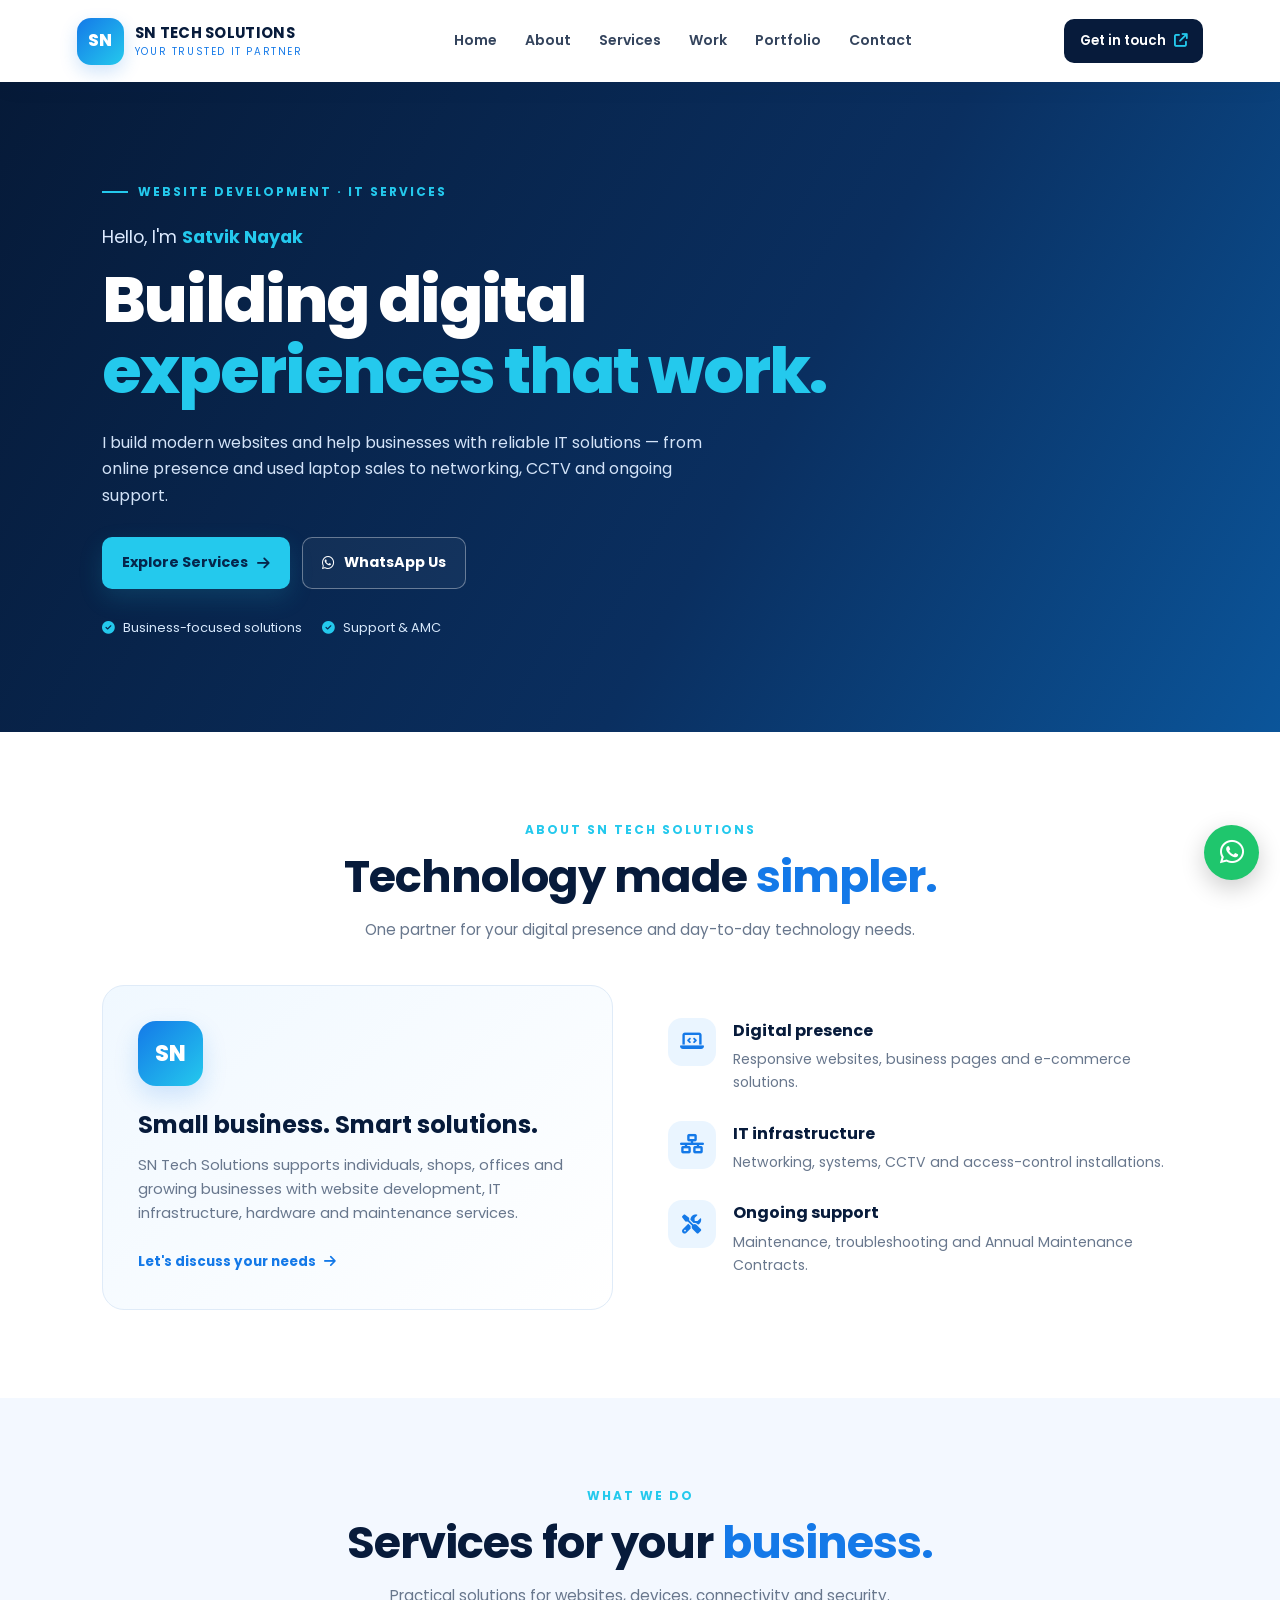
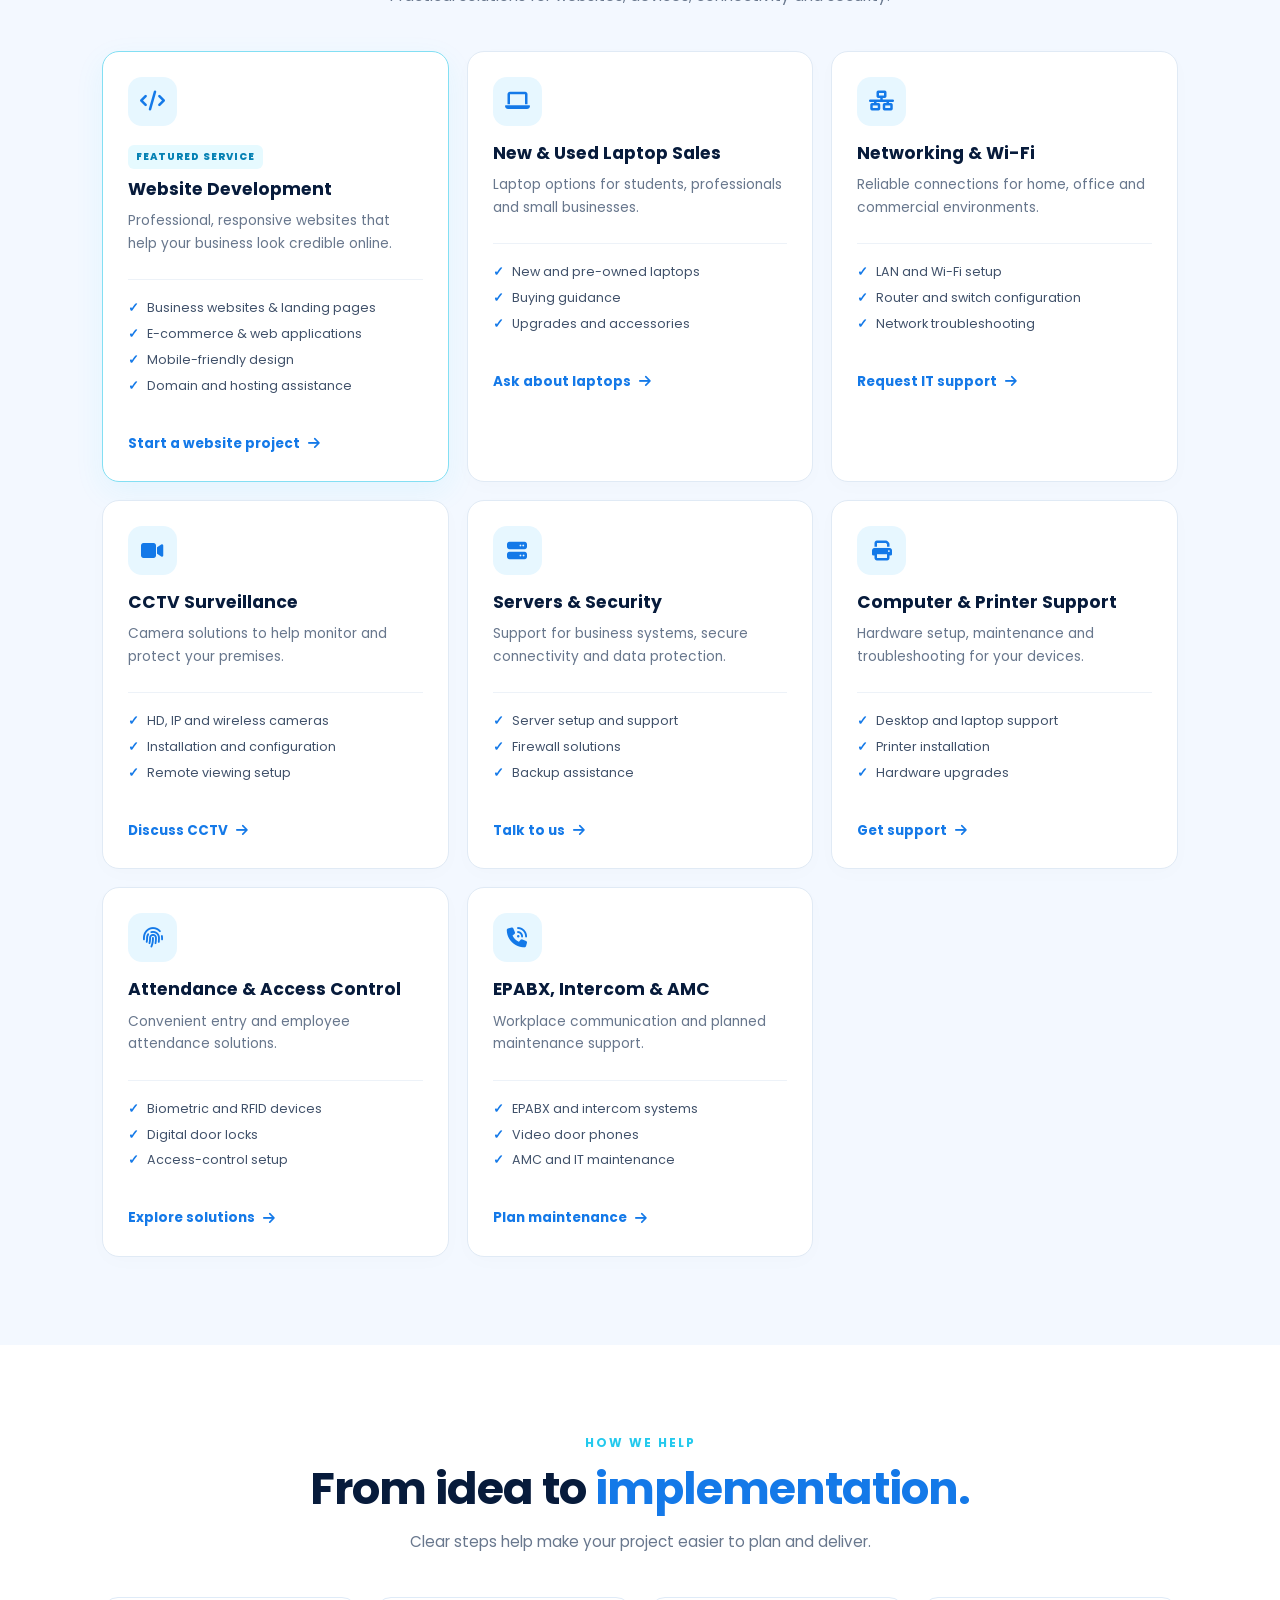
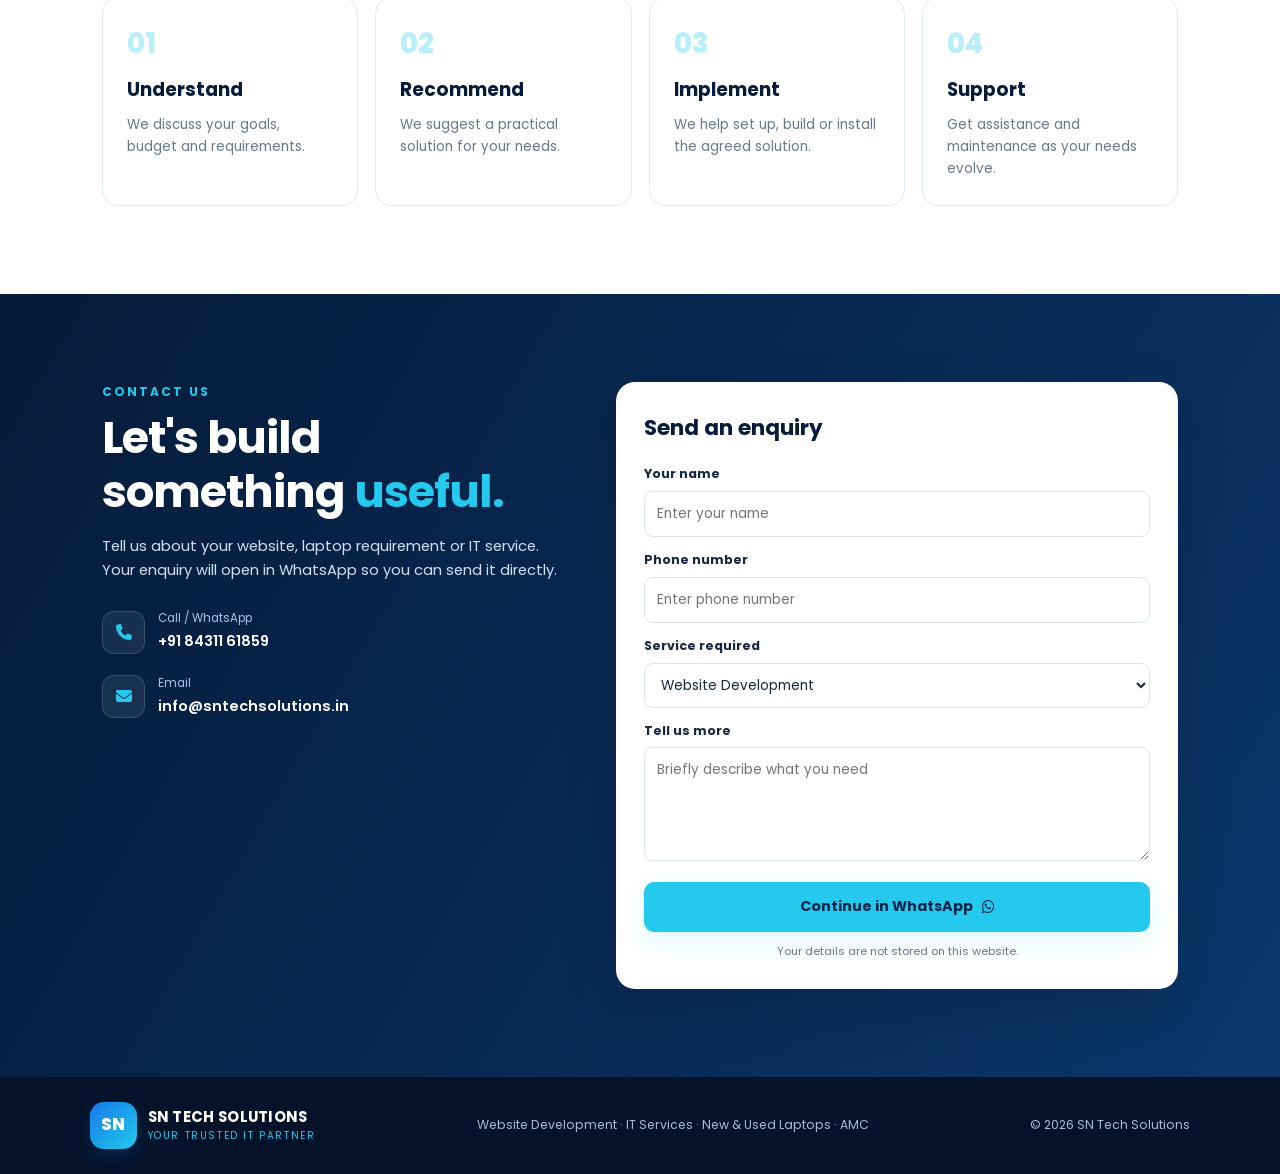
<file: index.html>
<!DOCTYPE html>
<html lang="en">
<head>
  <meta charset="UTF-8">
  <meta name="viewport" content="width=device-width, initial-scale=1.0">
  <meta name="description" content="Satvik Nayak and SN Tech Solutions — website development, IT services, used laptop sales and AMC support.">
  <title>SN Tech Solutions | Satvik Nayak</title>
  <link rel="stylesheet" href="style.css">
  <link rel="preconnect" href="https://fonts.googleapis.com">
  <link rel="preconnect" href="https://fonts.gstatic.com" crossorigin>
  <link href="https://fonts.googleapis.com/css2?family=Poppins:wght@300;400;500;600;700;800&display=swap" rel="stylesheet">
  <link rel="stylesheet" href="https://cdnjs.cloudflare.com/ajax/libs/font-awesome/6.5.2/css/all.min.css">
  <script src="script.js" defer></script>
</head>

<body>
  <header class="site-header">
    <a class="brand" href="#home" aria-label="SN Tech Solutions home">
      <span class="brand-mark">SN</span>
      <span class="brand-copy">
        <strong>SN TECH SOLUTIONS</strong>
        <small>Your Trusted IT Partner</small>
      </span>
    </a>

    <button class="menu-toggle" id="menuToggle" aria-label="Open navigation" aria-expanded="false">
      <i class="fa-solid fa-bars"></i>
    </button>

    <nav class="navlist" id="navList" aria-label="Main navigation">
      <a href="#home">Home</a>
      <a href="#about">About</a>
      <a href="#services">Services</a>
      <a href="#projects">Work</a>
      <a href="portfolio.html">Portfolio</a>
      <a href="#contact">Contact</a>
    </nav>

    <a class="header-cta" href="#contact">
      Get in touch <i class="fa-solid fa-arrow-up-right-from-square"></i>
    </a>
  </header>

  <main>
    <!-- Hero Section -->
    <section class="hero" id="home">
      <div class="hero-copy">
        <div class="eyebrow">
          <span></span> Website Development · IT Services
        </div>

        <p class="intro">Hello, I'm <strong>Satvik Nayak</strong></p>

        <h1>
          Building digital<br>
          <span>experiences that work.</span>
        </h1>

        <p class="hero-detail">
          I build modern websites and help businesses with reliable IT
          solutions — from online presence and used laptop sales to
          networking, CCTV and ongoing support.
        </p>

        <div class="hero-actions">
          <a class="btn btn-primary" href="#services">
            Explore Services <i class="fa-solid fa-arrow-right"></i>
          </a>

          <a class="btn btn-secondary"
             href="https://wa.me/918431161859"
             target="_blank" rel="noopener">
            <i class="fa-brands fa-whatsapp"></i> WhatsApp Us
          </a>
        </div>

        <div class="hero-trust">
          <span><i class="fa-solid fa-circle-check"></i> Business-focused solutions</span>
          <span><i class="fa-solid fa-circle-check"></i> Support &amp; AMC</span>
        </div>
      </div>
    </section>

    <!-- About Section -->
    <section class="about section" id="about">
      <div class="section-heading">
        <p class="section-kicker">About SN Tech Solutions</p>
        <h2>Technology made <span>simpler.</span></h2>
        <p>One partner for your digital presence and day-to-day technology needs.</p>
      </div>

      <div class="about-grid">
        <div class="about-panel">
          <div class="about-symbol"><span>SN</span></div>
          <h3>Small business. Smart solutions.</h3>
          <p>
            SN Tech Solutions supports individuals, shops, offices and
            growing businesses with website development, IT infrastructure,
            hardware and maintenance services.
          </p>
          <a class="text-link" href="#contact">
            Let's discuss your needs <i class="fa-solid fa-arrow-right"></i>
          </a>
        </div>

        <div class="about-points">
          <article>
            <span class="point-icon"><i class="fa-solid fa-laptop-code"></i></span>
            <div>
              <h3>Digital presence</h3>
              <p>Responsive websites, business pages and e-commerce solutions.</p>
            </div>
          </article>

          <article>
            <span class="point-icon"><i class="fa-solid fa-network-wired"></i></span>
            <div>
              <h3>IT infrastructure</h3>
              <p>Networking, systems, CCTV and access-control installations.</p>
            </div>
          </article>

          <article>
            <span class="point-icon"><i class="fa-solid fa-screwdriver-wrench"></i></span>
            <div>
              <h3>Ongoing support</h3>
              <p>Maintenance, troubleshooting and Annual Maintenance Contracts.</p>
            </div>
          </article>
        </div>
      </div>
    </section>

    <!-- Services Section -->
    <section class="services section" id="services">
      <div class="section-heading">
        <p class="section-kicker">What we do</p>
        <h2>Services for your <span>business.</span></h2>
        <p>Practical solutions for websites, devices, connectivity and security.</p>
      </div>

      <div class="service-grid">
        <article class="service-card featured">
          <span class="service-icon"><i class="fa-solid fa-code"></i></span>
          <span class="service-tag">Featured service</span>
          <h3>Website Development</h3>
          <p>Professional, responsive websites that help your business look credible online.</p>
          <ul>
            <li>Business websites &amp; landing pages</li>
            <li>E-commerce &amp; web applications</li>
            <li>Mobile-friendly design</li>
            <li>Domain and hosting assistance</li>
          </ul>
          <a href="#contact" class="text-link">
            Start a website project <i class="fa-solid fa-arrow-right"></i>
          </a>
        </article>

        <article class="service-card">
          <span class="service-icon"><i class="fa-solid fa-laptop"></i></span>
          <h3>New &amp; Used Laptop Sales</h3>
          <p>Laptop options for students, professionals and small businesses.</p>
          <ul>
            <li>New and pre-owned laptops</li>
            <li>Buying guidance</li>
            <li>Upgrades and accessories</li>
          </ul>
          <a href="#contact" class="text-link">Ask about laptops <i class="fa-solid fa-arrow-right"></i></a>
        </article>

        <article class="service-card">
          <span class="service-icon"><i class="fa-solid fa-network-wired"></i></span>
          <h3>Networking &amp; Wi-Fi</h3>
          <p>Reliable connections for home, office and commercial environments.</p>
          <ul>
            <li>LAN and Wi-Fi setup</li>
            <li>Router and switch configuration</li>
            <li>Network troubleshooting</li>
          </ul>
          <a href="#contact" class="text-link">Request IT support <i class="fa-solid fa-arrow-right"></i></a>
        </article>

        <article class="service-card">
          <span class="service-icon"><i class="fa-solid fa-video"></i></span>
          <h3>CCTV Surveillance</h3>
          <p>Camera solutions to help monitor and protect your premises.</p>
          <ul>
            <li>HD, IP and wireless cameras</li>
            <li>Installation and configuration</li>
            <li>Remote viewing setup</li>
          </ul>
          <a href="#contact" class="text-link">Discuss CCTV <i class="fa-solid fa-arrow-right"></i></a>
        </article>

        <article class="service-card">
          <span class="service-icon"><i class="fa-solid fa-server"></i></span>
          <h3>Servers &amp; Security</h3>
          <p>Support for business systems, secure connectivity and data protection.</p>
          <ul>
            <li>Server setup and support</li>
            <li>Firewall solutions</li>
            <li>Backup assistance</li>
          </ul>
          <a href="#contact" class="text-link">Talk to us <i class="fa-solid fa-arrow-right"></i></a>
        </article>

        <article class="service-card">
          <span class="service-icon"><i class="fa-solid fa-print"></i></span>
          <h3>Computer &amp; Printer Support</h3>
          <p>Hardware setup, maintenance and troubleshooting for your devices.</p>
          <ul>
            <li>Desktop and laptop support</li>
            <li>Printer installation</li>
            <li>Hardware upgrades</li>
          </ul>
          <a href="#contact" class="text-link">Get support <i class="fa-solid fa-arrow-right"></i></a>
        </article>

        <article class="service-card">
          <span class="service-icon"><i class="fa-solid fa-fingerprint"></i></span>
          <h3>Attendance &amp; Access Control</h3>
          <p>Convenient entry and employee attendance solutions.</p>
          <ul>
            <li>Biometric and RFID devices</li>
            <li>Digital door locks</li>
            <li>Access-control setup</li>
          </ul>
          <a href="#contact" class="text-link">Explore solutions <i class="fa-solid fa-arrow-right"></i></a>
        </article>

        <article class="service-card">
          <span class="service-icon"><i class="fa-solid fa-phone-volume"></i></span>
          <h3>EPABX, Intercom &amp; AMC</h3>
          <p>Workplace communication and planned maintenance support.</p>
          <ul>
            <li>EPABX and intercom systems</li>
            <li>Video door phones</li>
            <li>AMC and IT maintenance</li>
          </ul>
          <a href="#contact" class="text-link">Plan maintenance <i class="fa-solid fa-arrow-right"></i></a>
        </article>
      </div>
    </section>

    <!-- Work Process Section -->
    <section class="work section" id="projects">
      <div class="section-heading">
        <p class="section-kicker">How we help</p>
        <h2>From idea to <span>implementation.</span></h2>
        <p>Clear steps help make your project easier to plan and deliver.</p>
      </div>

      <div class="steps">
        <article>
          <span>01</span>
          <h3>Understand</h3>
          <p>We discuss your goals, budget and requirements.</p>
        </article>

        <article>
          <span>02</span>
          <h3>Recommend</h3>
          <p>We suggest a practical solution for your needs.</p>
        </article>

        <article>
          <span>03</span>
          <h3>Implement</h3>
          <p>We help set up, build or install the agreed solution.</p>
        </article>

        <article>
          <span>04</span>
          <h3>Support</h3>
          <p>Get assistance and maintenance as your needs evolve.</p>
        </article>
      </div>
    </section>

    <!-- Contact Section -->
    <section class="contact section" id="contact">
      <div class="contact-grid">
        <div class="contact-copy">
          <p class="section-kicker">Contact us</p>
          <h2>Let's build something <span>useful.</span></h2>
          <p>
            Tell us about your website, laptop requirement or IT service.
            Your enquiry will open in WhatsApp so you can send it directly.
          </p>

          <div class="contact-line">
            <span><i class="fa-solid fa-phone"></i></span>
            <div>
              <small>Call / WhatsApp</small>
              <a href="https://wa.me/918431161859" target="_blank" rel="noopener">
                +91 84311 61859
              </a>
            </div>
          </div>

          <div class="contact-line">
            <span><i class="fa-solid fa-envelope"></i></span>
            <div>
              <small>Email</small>
              <a href="mailto:info@sntechsolutions.in">
                info@sntechsolutions.in
              </a>
            </div>
          </div>
        </div>

        <form class="contact-form" id="enquiryForm">
          <h3>Send an enquiry</h3>

          <div class="form-row">
            <label for="customerName">Your name</label>
            <input id="customerName" name="customerName" required placeholder="Enter your name">
          </div>

          <div class="form-row">
            <label for="customerPhone">Phone number</label>
            <input id="customerPhone" name="customerPhone" type="tel" required placeholder="Enter phone number">
          </div>

          <div class="form-row">
            <label for="serviceType">Service required</label>
            <select id="serviceType" name="serviceType">
              <option>Website Development</option>
              <option>New Laptop Sales</option>
              <option>Used Laptop Sales</option>
              <option>Computer / Printer Support</option>
              <option>Networking / Wi-Fi</option>
              <option>CCTV Surveillance</option>
              <option>Servers / Firewall</option>
              <option>Biometric / Access Control</option>
              <option>EPABX / Intercom</option>
              <option>AMC / IT Support</option>
              <option>Other</option>
            </select>
          </div>

          <div class="form-row">
            <label for="details">Tell us more</label>
            <textarea id="details" name="details" rows="4" placeholder="Briefly describe what you need"></textarea>
          </div>

          <button class="btn btn-primary submit-btn" type="submit">
            Continue in WhatsApp <i class="fa-brands fa-whatsapp"></i>
          </button>

          <p class="form-note">Your details are not stored on this website.</p>
        </form>
      </div>
    </section>
  </main>

  <!-- Footer -->
  <footer>
    <a class="brand footer-brand" href="#home">
      <span class="brand-mark">SN</span>
      <span class="brand-copy">
        <strong>SN TECH SOLUTIONS</strong>
        <small>Your Trusted IT Partner</small>
      </span>
    </a>

    <p>Website Development · IT Services · New &amp; Used Laptops · AMC</p>

    <span>© <span id="currentYear"></span> SN Tech Solutions</span>
  </footer>

  <!-- Floating WhatsApp Button -->
  <a class="floating-whatsapp"
     href="https://wa.me/918431161859"
     target="_blank"
     rel="noopener"
     aria-label="Chat with SN Tech Solutions on WhatsApp">
    <i class="fa-brands fa-whatsapp"></i>
  </a>
</body>
</html>
</file>
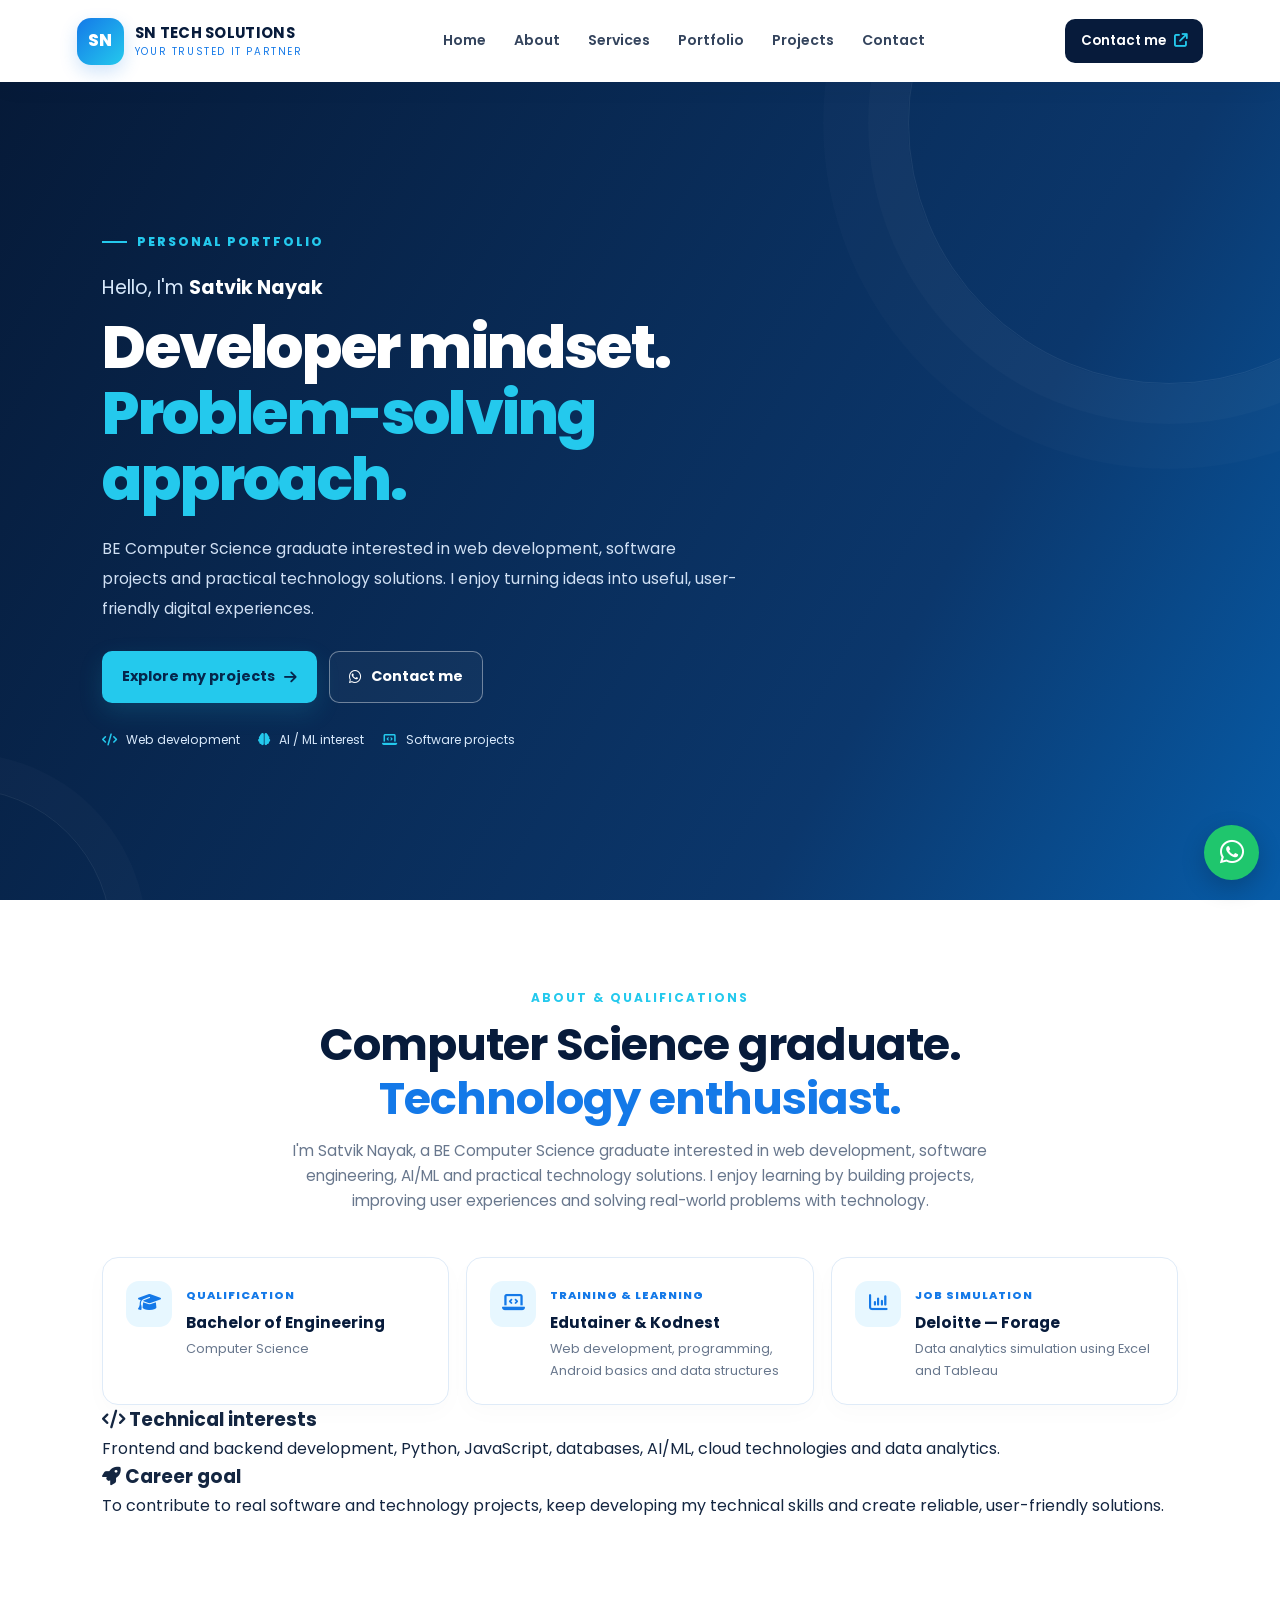
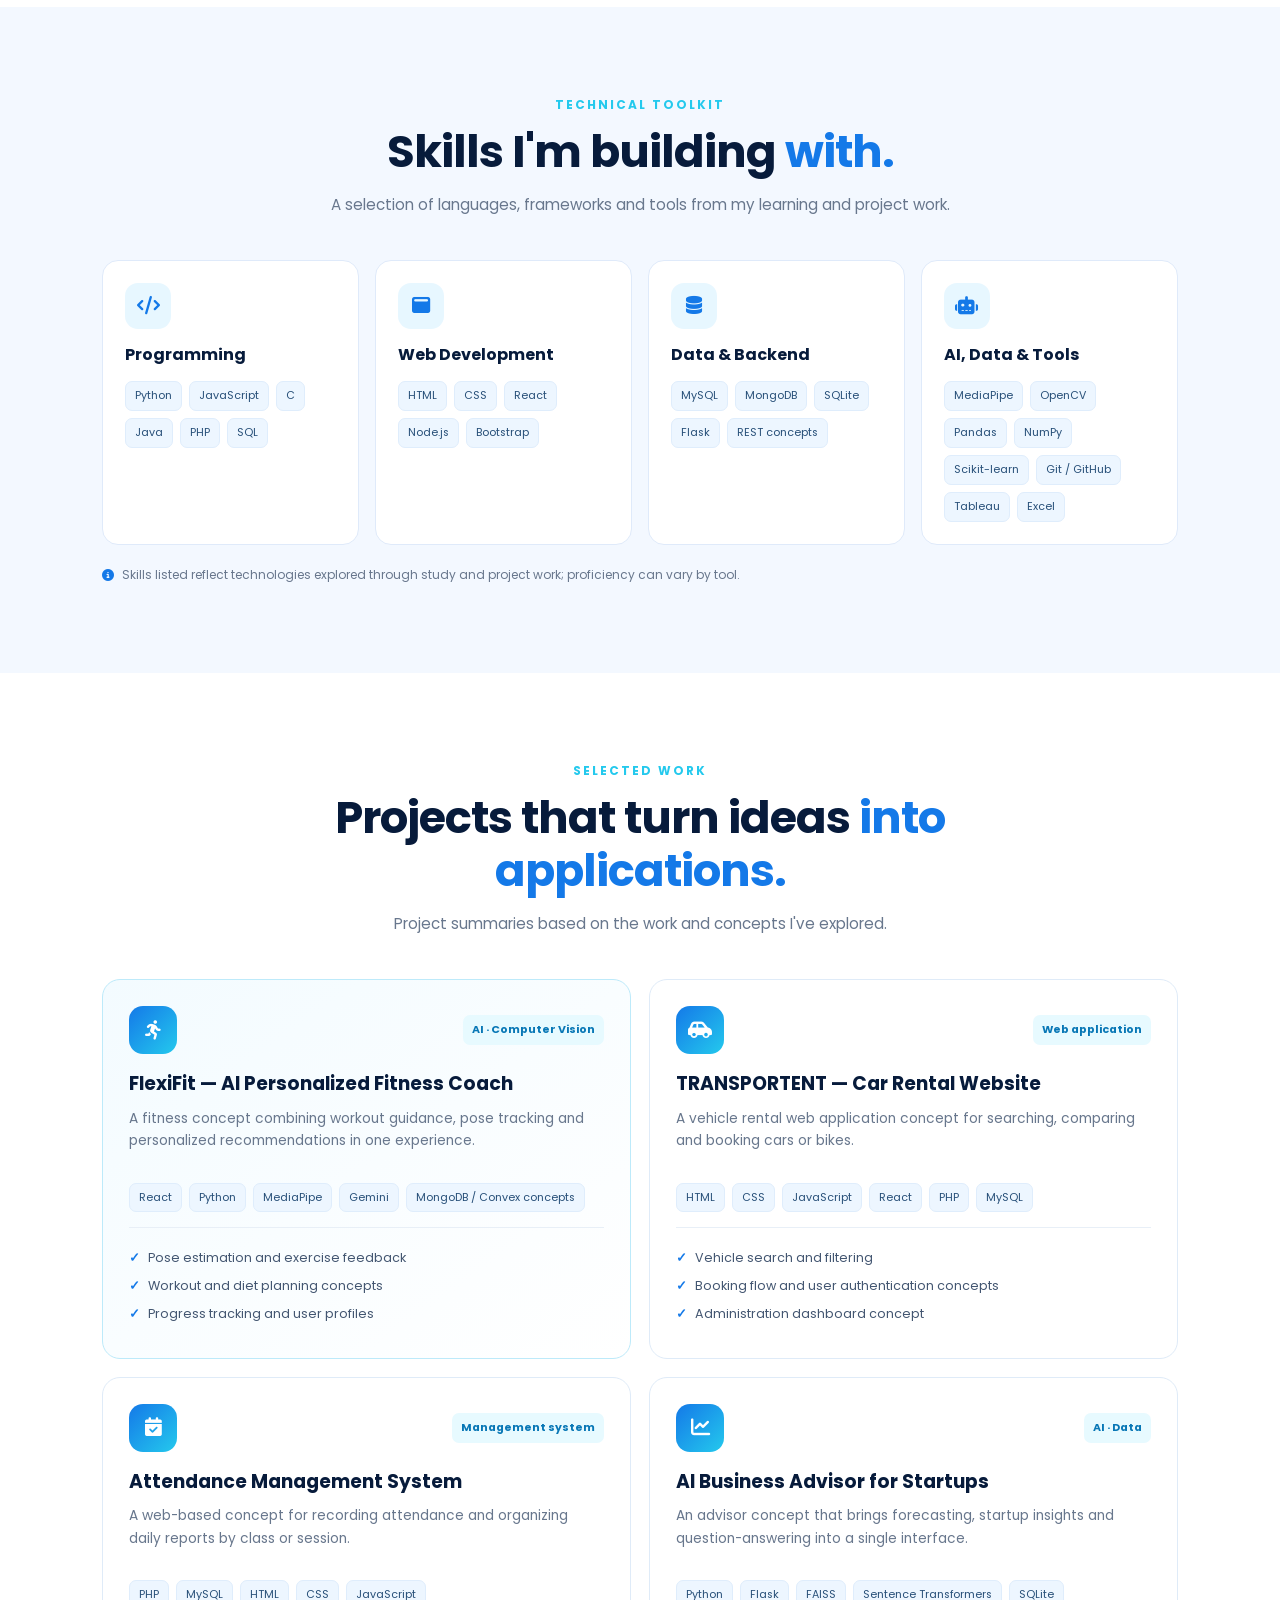
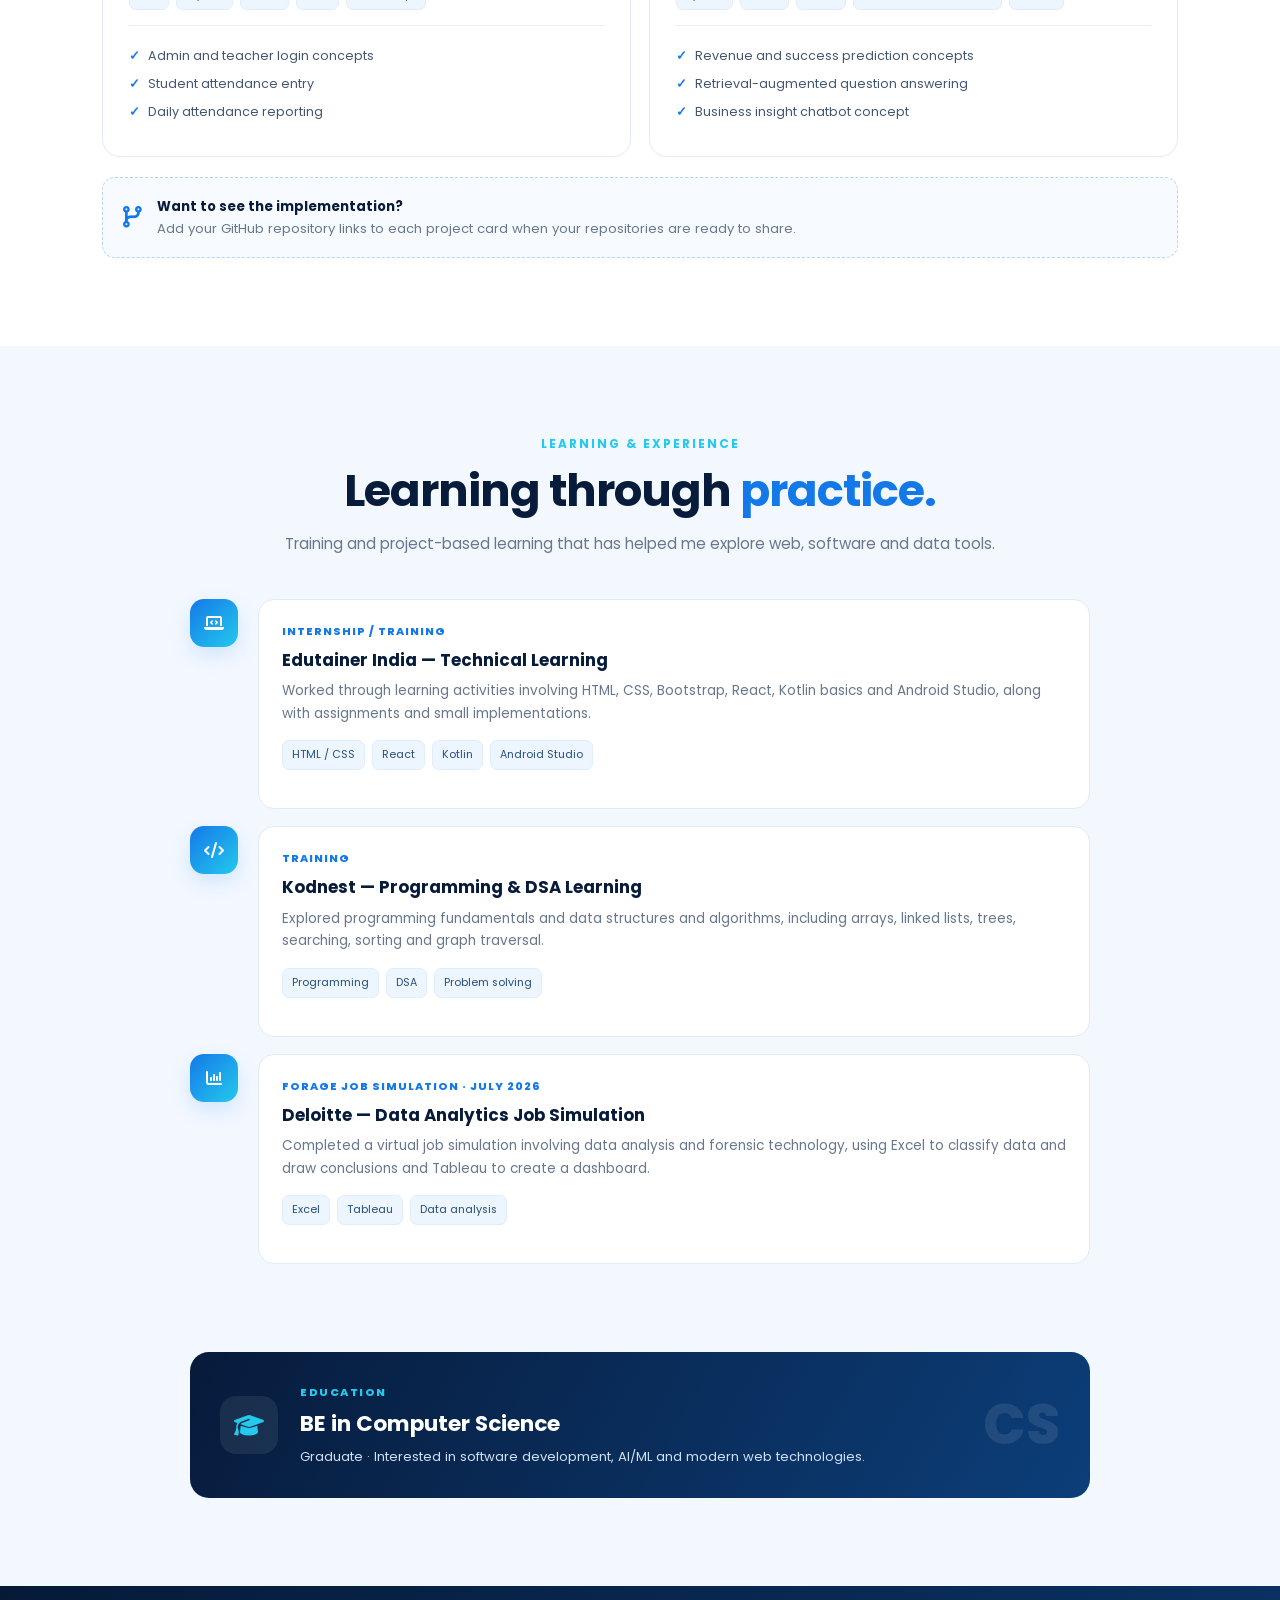
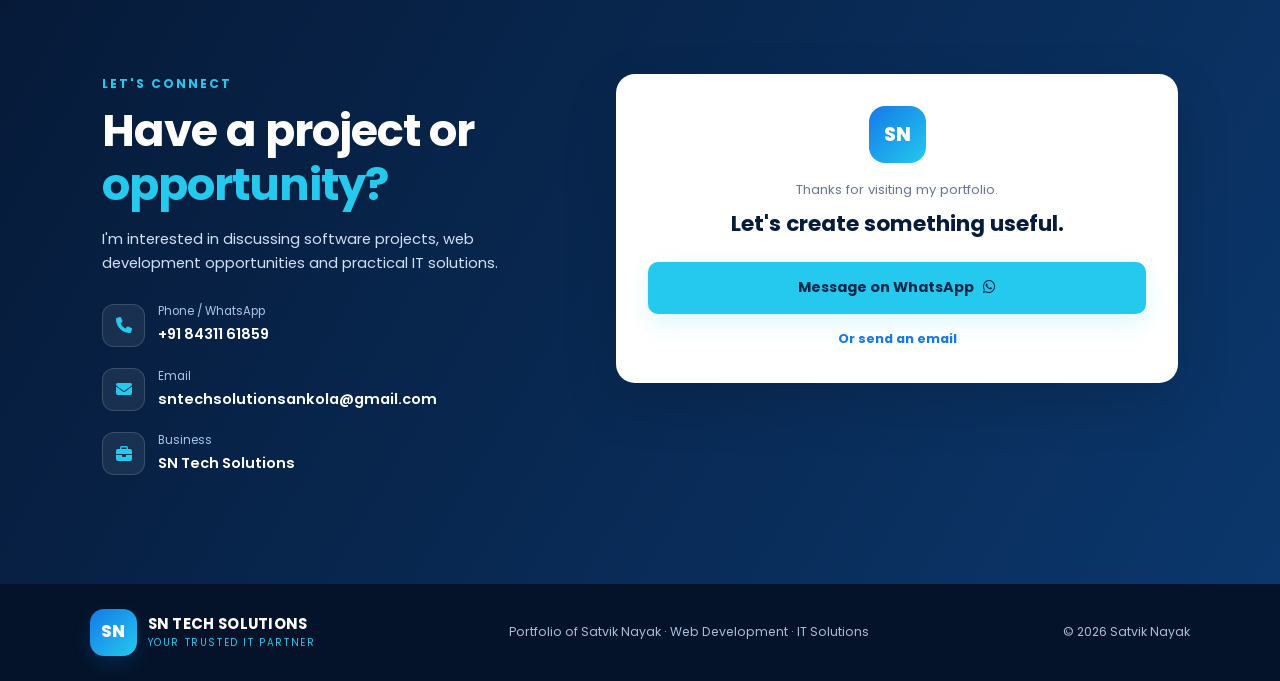
<file: portfolio.html>
<!DOCTYPE html>
<html lang="en">
<head>
  <meta charset="UTF-8">
  <meta name="viewport" content="width=device-width, initial-scale=1.0">
  <meta name="description" content="Satvik Nayak's developer portfolio: skills, projects, education and training. SN Tech Solutions, web development and IT services.">
  <title>Portfolio | Satvik Nayak — SN Tech Solutions</title>
  <link rel="stylesheet" href="style.css">
  <link rel="stylesheet" href="portfolio.css">
  <link rel="preconnect" href="https://fonts.googleapis.com">
  <link rel="preconnect" href="https://fonts.gstatic.com" crossorigin>
  <link href="https://fonts.googleapis.com/css2?family=Poppins:wght@300;400;500;600;700;800&display=swap" rel="stylesheet">
  <link rel="stylesheet" href="https://cdnjs.cloudflare.com/ajax/libs/font-awesome/6.5.2/css/all.min.css">
  <script src="script.js" defer></script>
</head>
<body>
  <header class="site-header">
    <a class="brand" href="index.html#home" aria-label="SN Tech Solutions home"><span class="brand-mark">SN</span><span class="brand-copy"><strong>SN TECH SOLUTIONS</strong><small>Your Trusted IT Partner</small></span></a>
    <button class="menu-toggle" id="menuToggle" aria-label="Open navigation" aria-expanded="false"><i class="fa-solid fa-bars"></i></button>
    <nav class="navlist" id="navList" aria-label="Main navigation">
      <a href="index.html#home">Home</a><a href="index.html#about">About</a><a href="index.html#services">Services</a><a href="portfolio.html" aria-current="page">Portfolio</a><a href="#projects">Projects</a><a href="#contact">Contact</a>
    </nav>
    <a class="header-cta" href="#contact">Contact me <i class="fa-solid fa-arrow-up-right-from-square"></i></a>
  </header>

  <main>
    <section class="portfolio-hero">
      <div class="portfolio-hero-copy">
        <p class="section-kicker"><span class="tiny-line"></span> PERSONAL PORTFOLIO</p>
        <p class="portfolio-intro">Hello, I'm <strong>Satvik Nayak</strong></p>
        <h1>Developer mindset.<br><span>Problem-solving approach.</span></h1>
        <p class="portfolio-lead">BE Computer Science graduate interested in web development, software projects and practical technology solutions. I enjoy turning ideas into useful, user-friendly digital experiences.</p>
        <div class="portfolio-actions"><a class="btn btn-primary" href="#projects">Explore my projects <i class="fa-solid fa-arrow-right"></i></a><a class="btn btn-secondary portfolio-outline" href="https://wa.me/918431161859" target="_blank" rel="noopener"><i class="fa-brands fa-whatsapp"></i> Contact me</a></div>
        <div class="portfolio-chips"><span><i class="fa-solid fa-code"></i> Web development</span><span><i class="fa-solid fa-brain"></i> AI / ML interest</span><span><i class="fa-solid fa-laptop-code"></i> Software projects</span></div>
      </div>
    </section>

    <section class="section portfolio-about" id="about-me">
      <div class="section-heading"><p class="section-kicker">About & qualifications</p><h2>Computer Science graduate.<br><span>Technology enthusiast.</span></h2><p>I'm Satvik Nayak, a BE Computer Science graduate interested in web development, software engineering, AI/ML and practical technology solutions. I enjoy learning by building projects, improving user experiences and solving real-world problems with technology.</p></div>
      <div class="profile-facts">
        <article class="profile-fact"><span class="fact-icon"><i class="fa-solid fa-graduation-cap"></i></span><div><small>Qualification</small><h3>Bachelor of Engineering</h3><p>Computer Science</p></div></article>
        <article class="profile-fact"><span class="fact-icon"><i class="fa-solid fa-laptop-code"></i></span><div><small>Training & learning</small><h3>Edutainer & Kodnest</h3><p>Web development, programming, Android basics and data structures</p></div></article>
        <article class="profile-fact"><span class="fact-icon"><i class="fa-solid fa-chart-column"></i></span><div><small>Job simulation</small><h3>Deloitte — Forage</h3><p>Data analytics simulation using Excel and Tableau</p></div></article>
      </div>
      <div class="about-details">
        <article><h3><i class="fa-solid fa-code"></i> Technical interests</h3><p>Frontend and backend development, Python, JavaScript, databases, AI/ML, cloud technologies and data analytics.</p></article>
        <article><h3><i class="fa-solid fa-rocket"></i> Career goal</h3><p>To contribute to real software and technology projects, keep developing my technical skills and create reliable, user-friendly solutions.</p></article>
      </div>
    </section>

    <section class="section portfolio-skills" id="skills">
      <div class="section-heading"><p class="section-kicker">Technical toolkit</p><h2>Skills I'm building <span>with.</span></h2><p>A selection of languages, frameworks and tools from my learning and project work.</p></div>
      <div class="skill-groups">
        <article class="skill-card"><span class="skill-icon"><i class="fa-solid fa-code"></i></span><h3>Programming</h3><div class="skill-tags"><span>Python</span><span>JavaScript</span><span>C</span><span>Java</span><span>PHP</span><span>SQL</span></div></article>
        <article class="skill-card"><span class="skill-icon"><i class="fa-solid fa-window-maximize"></i></span><h3>Web Development</h3><div class="skill-tags"><span>HTML</span><span>CSS</span><span>React</span><span>Node.js</span><span>Bootstrap</span></div></article>
        <article class="skill-card"><span class="skill-icon"><i class="fa-solid fa-database"></i></span><h3>Data & Backend</h3><div class="skill-tags"><span>MySQL</span><span>MongoDB</span><span>SQLite</span><span>Flask</span><span>REST concepts</span></div></article>
        <article class="skill-card"><span class="skill-icon"><i class="fa-solid fa-robot"></i></span><h3>AI, Data & Tools</h3><div class="skill-tags"><span>MediaPipe</span><span>OpenCV</span><span>Pandas</span><span>NumPy</span><span>Scikit-learn</span><span>Git / GitHub</span><span>Tableau</span><span>Excel</span></div></article>
      </div>
      <p class="skills-note"><i class="fa-solid fa-circle-info"></i> Skills listed reflect technologies explored through study and project work; proficiency can vary by tool.</p>
    </section>

    <section class="section portfolio-projects" id="projects">
      <div class="section-heading"><p class="section-kicker">Selected work</p><h2>Projects that turn ideas <span>into applications.</span></h2><p>Project summaries based on the work and concepts I've explored.</p></div>
      <div class="project-grid">
        <article class="project-card project-featured"><div class="project-topline"><span class="project-symbol"><i class="fa-solid fa-person-running"></i></span><span class="project-type">AI · Computer Vision</span></div><h3>FlexiFit — AI Personalized Fitness Coach</h3><p>A fitness concept combining workout guidance, pose tracking and personalized recommendations in one experience.</p><div class="project-tags"><span>React</span><span>Python</span><span>MediaPipe</span><span>Gemini</span><span>MongoDB / Convex concepts</span></div><ul><li>Pose estimation and exercise feedback</li><li>Workout and diet planning concepts</li><li>Progress tracking and user profiles</li></ul></article>
        <article class="project-card"><div class="project-topline"><span class="project-symbol"><i class="fa-solid fa-car-side"></i></span><span class="project-type">Web application</span></div><h3>TRANSPORTENT — Car Rental Website</h3><p>A vehicle rental web application concept for searching, comparing and booking cars or bikes.</p><div class="project-tags"><span>HTML</span><span>CSS</span><span>JavaScript</span><span>React</span><span>PHP</span><span>MySQL</span></div><ul><li>Vehicle search and filtering</li><li>Booking flow and user authentication concepts</li><li>Administration dashboard concept</li></ul></article>
        <article class="project-card"><div class="project-topline"><span class="project-symbol"><i class="fa-solid fa-calendar-check"></i></span><span class="project-type">Management system</span></div><h3>Attendance Management System</h3><p>A web-based concept for recording attendance and organizing daily reports by class or session.</p><div class="project-tags"><span>PHP</span><span>MySQL</span><span>HTML</span><span>CSS</span><span>JavaScript</span></div><ul><li>Admin and teacher login concepts</li><li>Student attendance entry</li><li>Daily attendance reporting</li></ul></article>
        <article class="project-card"><div class="project-topline"><span class="project-symbol"><i class="fa-solid fa-chart-line"></i></span><span class="project-type">AI · Data</span></div><h3>AI Business Advisor for Startups</h3><p>An advisor concept that brings forecasting, startup insights and question-answering into a single interface.</p><div class="project-tags"><span>Python</span><span>Flask</span><span>FAISS</span><span>Sentence Transformers</span><span>SQLite</span></div><ul><li>Revenue and success prediction concepts</li><li>Retrieval-augmented question answering</li><li>Business insight chatbot concept</li></ul></article>
      </div>
      <div class="project-note"><i class="fa-solid fa-code-branch"></i><p><strong>Want to see the implementation?</strong><br>Add your GitHub repository links to each project card when your repositories are ready to share.</p></div>
    </section>

    <section class="section portfolio-experience" id="experience">
      <div class="section-heading"><p class="section-kicker">Learning & experience</p><h2>Learning through <span>practice.</span></h2><p>Training and project-based learning that has helped me explore web, software and data tools.</p></div>
      <div class="timeline">
        <article class="timeline-item"><span class="timeline-marker"><i class="fa-solid fa-laptop-code"></i></span><div class="timeline-content"><div class="timeline-meta">Internship / training</div><h3>Edutainer India — Technical Learning</h3><p>Worked through learning activities involving HTML, CSS, Bootstrap, React, Kotlin basics and Android Studio, along with assignments and small implementations.</p><div class="project-tags"><span>HTML / CSS</span><span>React</span><span>Kotlin</span><span>Android Studio</span></div></div></article>
        <article class="timeline-item"><span class="timeline-marker"><i class="fa-solid fa-code"></i></span><div class="timeline-content"><div class="timeline-meta">Training</div><h3>Kodnest — Programming & DSA Learning</h3><p>Explored programming fundamentals and data structures and algorithms, including arrays, linked lists, trees, searching, sorting and graph traversal.</p><div class="project-tags"><span>Programming</span><span>DSA</span><span>Problem solving</span></div></div></article>
        <article class="timeline-item"><span class="timeline-marker"><i class="fa-solid fa-chart-column"></i></span><div class="timeline-content"><div class="timeline-meta">Forage job simulation · July 2026</div><h3>Deloitte — Data Analytics Job Simulation</h3><p>Completed a virtual job simulation involving data analysis and forensic technology, using Excel to classify data and draw conclusions and Tableau to create a dashboard.</p><div class="project-tags"><span>Excel</span><span>Tableau</span><span>Data analysis</span></div></div></article>
      </div>
    </section>

    <section class="section portfolio-education" id="education">
      <div class="education-panel"><span class="education-icon"><i class="fa-solid fa-graduation-cap"></i></span><div><p class="section-kicker">Education</p><h2>BE in Computer Science</h2><p>Graduate · Interested in software development, AI/ML and modern web technologies.</p></div><span class="education-stamp">CS</span></div>
    </section>

    <section class="section contact portfolio-contact" id="contact">
      <div class="contact-grid"><div class="contact-copy"><p class="section-kicker">Let's connect</p><h2>Have a project or <span>opportunity?</span></h2><p>I'm interested in discussing software projects, web development opportunities and practical IT solutions.</p><div class="contact-line"><span><i class="fa-solid fa-phone"></i></span><div><small>Phone / WhatsApp</small><a href="https://wa.me/918431161859" target="_blank" rel="noopener">+91 84311 61859</a></div></div><div class="contact-line"><span><i class="fa-solid fa-envelope"></i></span><div><small>Email</small><a href="mailto:sntechsolutionsankola@gmail.com">sntechsolutionsankola@gmail.com</a></div></div><div class="contact-line"><span><i class="fa-solid fa-briefcase"></i></span><div><small>Business</small><a href="index.html">SN Tech Solutions</a></div></div></div>
        <div class="portfolio-contact-card"><span class="contact-card-mark">SN</span><p>Thanks for visiting my portfolio.</p><h3>Let's create something useful.</h3><a class="btn btn-primary" href="https://wa.me/918431161859?text=Hello%20Satvik%2C%20I%20visited%20your%20portfolio." target="_blank" rel="noopener">Message on WhatsApp <i class="fa-brands fa-whatsapp"></i></a><a class="portfolio-email-link" href="mailto:sntechsolutionsankola@gmail.com">Or send an email</a></div>
      </div>
    </section>
  </main>
  <footer><a class="brand footer-brand" href="index.html#home"><span class="brand-mark">SN</span><span class="brand-copy"><strong>SN TECH SOLUTIONS</strong><small>Your Trusted IT Partner</small></span></a><p>Portfolio of Satvik Nayak · Web Development · IT Solutions</p><span>© <span id="currentYear"></span> Satvik Nayak</span></footer>
  <a class="floating-whatsapp" href="https://wa.me/918431161859" target="_blank" rel="noopener" aria-label="Contact Satvik Nayak on WhatsApp"><i class="fa-brands fa-whatsapp"></i></a>
</body>
</html>
</file>
<file: style.css>
:root {
    --navy: #071b3b;
    --navy2: #0c2c58;
    --blue: #1479e8;
    --cyan: #24c9ed;
    --ink: #142641;
    --muted: #68778d;
    --pale: #f3f8ff;
    --white: #fff;
    --line: #dfebf8;
    --shadow: 0 18px 50px rgba(5, 28, 63, .10)
}

* {
    box-sizing: border-box;
    margin: 0;
    padding: 0
}

html {
    scroll-behavior: smooth;
    scroll-padding-top: 90px
}

body {
    font-family: 'Poppins', sans-serif;
    color: var(--ink);
    background: #fff;
    line-height: 1.65
}

a {
    color: inherit;
    text-decoration: none
}

button,
input,
select,
textarea {
    font: inherit
}

.site-header {
    height: 82px;
    padding: 0 6%;
    display: flex;
    align-items: center;
    justify-content: space-between;
    gap: 22px;
    position: sticky;
    top: 0;
    z-index: 100;
    background: rgba(255, 255, 255, .94);
    backdrop-filter: blur(14px);
    box-shadow: 0 4px 24px #061d420c
}

.brand {
    display: flex;
    align-items: center;
    gap: 11px;
    flex-shrink: 0
}

.brand-mark {
    width: 47px;
    height: 47px;
    display: grid;
    place-items: center;
    border-radius: 14px;
    background: linear-gradient(135deg, var(--blue), var(--cyan));
    font-size: 1.05rem;
    font-weight: 800;
    color: white;
    box-shadow: 0 7px 18px #1479e833
}

.brand-copy {
    display: flex;
    flex-direction: column;
    line-height: 1.25
}

.brand-copy strong {
    font-size: .93rem;
    color: var(--navy);
    letter-spacing: .3px
}

.brand-copy small {
    font-size: .62rem;
    color: var(--blue);
    letter-spacing: 1.6px;
    text-transform: uppercase;
    margin-top: 4px
}

.navlist {
    display: flex;
    gap: 28px;
    align-items: center
}

.navlist a {
    font-size: .88rem;
    font-weight: 600;
    color: #34445d;
    transition: .2s
}

.navlist a:hover {
    color: var(--blue)
}

.header-cta {
    padding: 11px 16px;
    border-radius: 10px;
    background: var(--navy);
    color: #fff;
    font-size: .84rem;
    font-weight: 600;
    white-space: nowrap
}

.header-cta i {
    margin-left: 5px;
    color: var(--cyan)
}

.menu-toggle {
    display: none;
    border: 0;
    background: var(--pale);
    color: var(--navy);
    border-radius: 9px;
    padding: 10px 12px;
    font-size: 1.1rem
}

.hero {
    min-height: 650px;
    padding: 80px 8% 74px;
    background: linear-gradient(120deg, #061a38 0%, #0a2f60 59%, #0b559a 100%);
    color: white;
    display: grid;
    grid-template-columns: minmax(0, 1fr);
    align-items: center;
    gap: 0;
    position: relative;
    overflow: hidden
}

.hero-copy {
    position: relative;
    z-index: 2;
    max-width: 850px
}

.eyebrow,
.section-kicker {
    font-size: .75rem;
    letter-spacing: 2px;
    text-transform: uppercase;
    font-weight: 700;
    color: var(--cyan)
}

.eyebrow {
    display: flex;
    align-items: center;
    gap: 10px;
    margin-bottom: 21px
}

.eyebrow span {
    height: 2px;
    width: 26px;
    background: var(--cyan)
}

.intro {
    font-size: 1.1rem;
    color: #dceaff;
    margin-bottom: 12px
}

.intro strong {
    color: var(--cyan)
}

h1 {
    font-size: clamp(2.65rem, 5vw, 4.55rem);
    line-height: 1.12;
    letter-spacing: -2px;
    font-weight: 800
}

h1 span {
    color: var(--cyan)
}

.hero-detail {
    max-width: 610px;
    color: #d3e3f8;
    margin: 23px 0 28px;
    font-size: 1rem
}

.hero-actions {
    display: flex;
    gap: 12px;
    flex-wrap: wrap
}

.btn {
    display: inline-flex;
    align-items: center;
    justify-content: center;
    gap: 9px;
    padding: 13px 19px;
    border: 1px solid transparent;
    border-radius: 10px;
    font-size: .9rem;
    font-weight: 700;
    cursor: pointer;
    transition: transform .2s, background .2s
}

.btn:hover {
    transform: translateY(-2px)
}

.btn-primary {
    background: var(--cyan);
    color: #05264c;
    box-shadow: 0 9px 25px #24c9ed26
}

.btn-secondary {
    border-color: #ffffff5c;
    color: white;
    background: #ffffff0b
}

.hero-trust {
    display: flex;
    gap: 20px;
    flex-wrap: wrap;
    margin-top: 28px;
    color: #d7e8fb;
    font-size: .8rem
}

.hero-trust i {
    color: var(--cyan);
    margin-right: 5px
}

.floating-card b,
.section {
    padding: 88px 8%
}

.section-heading {
    text-align: center;
    max-width: 720px;
    margin: 0 auto 43px
}

.section-heading h2,
.contact-copy h2 {
    font-size: clamp(2rem, 3.5vw, 3rem);
    line-height: 1.2;
    letter-spacing: -1px;
    color: var(--navy);
    margin: 10px 0 13px
}

.section-heading h2 span,
.contact-copy h2 span {
    color: var(--blue)
}

.section-heading>p:last-child {
    color: var(--muted);
    font-size: .95rem
}

.about-grid {
    display: grid;
    grid-template-columns: 1fr 1fr;
    gap: 55px;
    align-items: center;
    max-width: 1120px;
    margin: auto
}

.about-panel {
    padding: 35px;
    border-radius: 22px;
    background: linear-gradient(140deg, #f0f8ff, #fff);
    border: 1px solid var(--line)
}

.about-symbol {
    width: 65px;
    height: 65px;
    border-radius: 18px;
    background: linear-gradient(135deg, var(--blue), var(--cyan));
    display: grid;
    place-items: center;
    color: #fff;
    font-size: 1.4rem;
    font-weight: 800;
    margin-bottom: 23px;
    box-shadow: 0 10px 24px #1479e82e
}

.about-panel h3 {
    font-size: 1.5rem;
    color: var(--navy);
    line-height: 1.3
}

.about-panel p {
    color: var(--muted);
    margin: 13px 0 22px;
    font-size: .92rem
}

.text-link {
    font-size: .84rem;
    font-weight: 700;
    color: var(--blue);
    display: inline-flex;
    gap: 8px;
    align-items: center
}

.text-link i {
    transition: transform .2s
}

.text-link:hover i {
    transform: translateX(4px)
}

.about-points {
    display: grid;
    gap: 26px
}

.about-points article {
    display: flex;
    gap: 17px;
    align-items: flex-start
}

.point-icon {
    width: 48px;
    height: 48px;
    flex-shrink: 0;
    display: grid;
    place-items: center;
    border-radius: 14px;
    background: #eaf5ff;
    color: var(--blue);
    font-size: 1.2rem
}

.about-points h3 {
    font-size: 1rem;
    color: var(--navy);
    margin-bottom: 4px
}

.about-points p {
    font-size: .88rem;
    color: var(--muted)
}

.services {
    background: var(--pale)
}

.service-grid {
    max-width: 1200px;
    margin: auto;
    display: grid;
    grid-template-columns: repeat(3, 1fr);
    gap: 18px
}

.service-card {
    background: white;
    border: 1px solid #e0eaf5;
    border-radius: 17px;
    padding: 25px;
    box-shadow: 0 5px 20px #061d4204;
    transition: transform .25s, box-shadow .25s, border-color .25s
}

.service-card:hover {
    transform: translateY(-5px);
    box-shadow: var(--shadow);
    border-color: #b4d7fb
}

.service-card.featured {
    border-color: #83dff3;
    box-shadow: 0 10px 30px #24c9ed14
}

.service-icon {
    width: 49px;
    height: 49px;
    display: grid;
    place-items: center;
    border-radius: 14px;
    background: #e7f7ff;
    color: var(--blue);
    font-size: 1.25rem;
    margin-bottom: 16px
}

.service-tag {
    display: inline-block;
    color: #0782b4;
    background: #e6faff;
    padding: 4px 8px;
    border-radius: 6px;
    text-transform: uppercase;
    letter-spacing: 1px;
    font-size: .62rem;
    font-weight: 800;
    margin-bottom: 9px
}

.service-card h3 {
    font-size: 1.08rem;
    color: var(--navy);
    line-height: 1.35;
    margin-bottom: 9px
}

.service-card p {
    color: var(--muted);
    font-size: .86rem;
    min-height: 57px
}

.service-card ul {
    list-style: none;
    border-top: 1px solid #edf2f8;
    padding: 13px 0;
    margin: 12px 0 15px
}

.service-card li {
    font-size: .79rem;
    color: #40516a;
    margin: 5px 0
}

.service-card li:before {
    content: '✓';
    color: var(--blue);
    font-weight: 800;
    margin-right: 8px
}

.work {
    background: white
}

.steps {
    max-width: 1120px;
    margin: auto;
    display: grid;
    grid-template-columns: repeat(4, 1fr);
    gap: 17px
}

.steps article {
    border: 1px solid var(--line);
    border-radius: 16px;
    padding: 24px;
    background: white
}

.steps article>span {
    font-size: 1.7rem;
    font-weight: 800;
    color: #b7eefa
}

.steps h3 {
    color: var(--navy);
    margin: 8px 0
}

.steps p {
    font-size: .84rem;
    color: var(--muted)
}

.contact {
    background: linear-gradient(120deg, #061a38, #0b376c);
    color: #fff
}

.contact-grid {
    display: grid;
    grid-template-columns: .9fr 1.1fr;
    gap: 55px;
    max-width: 1120px;
    margin: auto;
    align-items: start
}

.contact-copy h2 {
    color: white
}

.contact-copy h2 span {
    color: var(--cyan)
}

.contact-copy>p:not(.section-kicker) {
    color: #d0e0f4;
    font-size: .92rem;
    margin: 15px 0 27px
}

.contact-line {
    display: flex;
    gap: 13px;
    align-items: center;
    margin: 19px 0
}

.contact-line>span {
    width: 43px;
    height: 43px;
    display: grid;
    place-items: center;
    background: #ffffff13;
    border: 1px solid #ffffff25;
    color: var(--cyan);
    border-radius: 12px
}

.contact-line small {
    display: block;
    font-size: .72rem;
    color: #a9c6e7
}

.contact-line a {
    font-size: .91rem;
    font-weight: 600;
    color: white
}

.contact-form {
    background: #fff;
    color: var(--ink);
    border-radius: 19px;
    padding: 28px;
    box-shadow: 0 20px 55px #0002
}

.contact-form h3 {
    font-size: 1.35rem;
    color: var(--navy);
    margin-bottom: 19px
}

.form-row {
    margin-bottom: 13px
}

.form-row label {
    display: block;
    font-size: .78rem;
    font-weight: 700;
    margin-bottom: 6px
}

.form-row input,
.form-row select,
.form-row textarea {
    width: 100%;
    border: 1px solid #d9e4f0;
    border-radius: 9px;
    padding: 11px 12px;
    color: var(--ink);
    font-size: .85rem;
    background: #fff;
    outline: none
}

.form-row input:focus,
.form-row select:focus,
.form-row textarea:focus {
    border-color: var(--blue);
    box-shadow: 0 0 0 3px #1479e815
}

.form-row textarea {
    resize: vertical
}

.submit-btn {
    width: 100%;
    border: 0
}

.form-note {
    font-size: .7rem;
    color: var(--muted);
    text-align: center;
    margin-top: 10px
}

footer {
    padding: 25px 7%;
    display: flex;
    align-items: center;
    justify-content: space-between;
    gap: 18px;
    flex-wrap: wrap;
    background: #041329;
    color: #a9bdd8;
    font-size: .77rem
}

footer .brand-copy strong {
    color: #fff
}

footer .brand-copy small {
    color: var(--cyan)
}

.floating-whatsapp {
    position: fixed;
    right: 21px;
    bottom: 20px;
    width: 55px;
    height: 55px;
    border-radius: 50%;
    display: grid;
    place-items: center;
    background: #1fc66d;
    color: #fff;
    font-size: 1.7rem;
    box-shadow: 0 8px 25px #0003;
    z-index: 90;
    transition: transform .2s
}

.floating-whatsapp:hover {
    transform: translateY(-4px)
}

@media(max-width:1050px) {
    .site-header {
        padding: 0 4%
    }

    .navlist {
        gap: 17px
    }

    .hero {
        padding-left: 6%;
        padding-right: 6%;
        gap: 20px
    }

    .section {
        padding-left: 6%;
        padding-right: 6%
    }

    .service-grid {
        grid-template-columns: repeat(2, 1fr)
    }
}

@media(max-width:760px) {
    .site-header {
        height: 72px
    }

    .menu-toggle {
        display: block;
        margin-left: auto
    }

    .header-cta {
        display: none
    }

    .navlist {
        display: none;
        position: absolute;
        top: 72px;
        left: 0;
        right: 0;
        padding: 18px 6%;
        background: #fff;
        box-shadow: 0 14px 20px #061d4215;
        align-items: stretch;
        gap: 0;
        flex-direction: column
    }

    .navlist.open {
        display: flex
    }

    .navlist a {
        padding: 12px 0;
        border-bottom: 1px solid #edf2f8
    }

    .hero {
        grid-template-columns: 1fr;
        padding: 55px 6% 65px;
        text-align: center
    }

    .hero-actions,
    .hero-trust {
        justify-content: center
    }

    .eyebrow {
        justify-content: center
    }

    .section {
        padding: 65px 6%
    }

    .about-grid,
    .contact-grid {
        grid-template-columns: 1fr;
        gap: 28px
    }

    .service-grid {
        grid-template-columns: repeat(2, 1fr)
    }

    .steps {
        grid-template-columns: repeat(2, 1fr)
    }

    .contact-form {
        padding: 23px
    }

    footer {
        justify-content: center;
        text-align: center
    }

    footer p {
        width: 100%
    }
}

@media(max-width:500px) {
    .brand-copy strong {
        font-size: .78rem
    }

    .brand-copy small {
        font-size: .55rem;
        letter-spacing: 1px
    }

    .brand-mark {
        width: 40px;
        height: 40px
    }

    .hero h1 {
        font-size: 2.55rem;
        letter-spacing: -1px
    }

    .hero-detail {
        font-size: .9rem
    }

    .section-heading h2,
    .contact-copy h2 {
        font-size: 2rem
    }

    .service-grid {
        grid-template-columns: 1fr
    }

    .service-card p {
        min-height: 0
    }

    .steps {
        grid-template-columns: 1fr 1fr;
        gap: 10px
    }

    .steps article {
        padding: 17px
    }

    .steps h3 {
        font-size: .95rem
    }

    .steps p {
        font-size: .77rem
    }

    .about-panel {
        padding: 25px
    }

    .contact-line a {
        font-size: .82rem
    }

    .floating-whatsapp {
        width: 50px;
        height: 50px;
        right: 14px;
        bottom: 14px
    }
}

@media(prefers-reduced-motion:reduce) {
    html {
        scroll-behavior: auto
    }

    *,
    *::before,
    *::after {
        transition: none !important
    }
}
</file>
<file: portfolio.css>
/* Portfolio page additions — follows the main SN Tech Solutions navy/cyan theme. */
.portfolio-hero{min-height:calc(100vh - 82px);padding:72px 8%;display:grid;grid-template-columns:minmax(0,1fr);gap:0;align-items:center;position:relative;overflow:hidden;background:linear-gradient(120deg,#061a38 0%,#0b376c 70%,#075ca8 100%);color:#fff}
.portfolio-hero:before,.portfolio-hero:after{content:"";position:absolute;border:1px solid #ffffff13;border-radius:50%;pointer-events:none}.portfolio-hero:before{width:520px;height:520px;right:-150px;top:-220px;box-shadow:0 0 0 40px #ffffff05,0 0 0 85px #ffffff04}.portfolio-hero:after{width:300px;height:300px;left:-190px;bottom:-190px;box-shadow:0 0 0 35px #ffffff05}
.portfolio-hero-copy{position:relative;z-index:2;max-width:700px}.portfolio-hero .section-kicker{color:var(--cyan);font-size:.76rem;font-weight:800;letter-spacing:2px;display:flex;align-items:center;gap:10px}.tiny-line{display:inline-block;width:25px;height:2px;background:var(--cyan)}.portfolio-intro{font-size:1.2rem;color:#d7e8fb;margin:20px 0 10px}.portfolio-intro strong{color:#fff}.portfolio-hero h1{font-size:clamp(2.6rem,4.7vw,4.35rem);line-height:1.1;letter-spacing:-1.8px;margin-bottom:22px}.portfolio-hero h1 span{color:var(--cyan)}.portfolio-lead{max-width:640px;color:#d0e0f4;font-size:.98rem;line-height:1.9}.portfolio-actions{display:flex;gap:12px;flex-wrap:wrap;margin-top:28px}.portfolio-outline{border-color:#ffffff65;color:#fff;background:#ffffff09}.portfolio-chips{display:flex;flex-wrap:wrap;gap:18px;margin-top:27px;font-size:.76rem;color:#d8e9fb}.portfolio-chips i{color:var(--cyan);margin-right:6px}.portfolio-hero-visual{min-height:440px;display:flex;align-items:center;justify-content:center;position:relative;z-index:2}.portfolio-photo-frame{width:min(355px,78%);aspect-ratio:4/5;border-radius:190px 190px 35px 35px;padding:8px;background:linear-gradient(135deg,var(--cyan),#fff 42%,var(--blue));box-shadow:0 20px 65px #0005;overflow:hidden}.portfolio-photo-frame img{width:100%;height:100%;object-fit:cover;object-position:center top;border-radius:inherit;filter:grayscale(100%)}.portfolio-float{position:absolute;display:flex;align-items:center;gap:12px;padding:13px 16px;border-radius:13px;background:#fff;color:var(--navy);box-shadow:0 14px 35px #0003;min-width:195px}.portfolio-float>i{width:39px;height:39px;border-radius:11px;display:grid;place-items:center;background:#e7f7ff;color:var(--blue);font-size:1.1rem}.portfolio-float b,.portfolio-float small{display:block}.portfolio-float b{font-size:.8rem}.portfolio-float small{font-size:.66rem;color:var(--muted)}.portfolio-float-one{top:65px;left:-5px}.portfolio-float-two{bottom:55px;right:-8px}.portfolio-about{background:#fff}.profile-facts{max-width:1100px;margin:auto;display:grid;grid-template-columns:repeat(3,1fr);gap:17px}.profile-fact{display:flex;align-items:flex-start;gap:14px;padding:23px;border:1px solid var(--line);border-radius:16px;background:#fff;box-shadow:0 8px 24px #061d4205}.fact-icon,.skill-icon{flex-shrink:0;width:46px;height:46px;display:grid;place-items:center;border-radius:13px;background:#e7f7ff;color:var(--blue);font-size:1.15rem}.profile-fact small{color:var(--blue);font-size:.7rem;font-weight:800;text-transform:uppercase;letter-spacing:1px}.profile-fact h3{font-size:.96rem;color:var(--navy);line-height:1.4;margin:5px 0}.profile-fact p{font-size:.8rem;color:var(--muted)}.portfolio-skills{background:var(--pale)}.skill-groups{max-width:1120px;margin:auto;display:grid;grid-template-columns:repeat(4,1fr);gap:16px}.skill-card{padding:22px;border:1px solid #dfeafa;background:#fff;border-radius:16px}.skill-card h3{color:var(--navy);font-size:1rem;margin:13px 0}.skill-tags,.project-tags{display:flex;gap:7px;flex-wrap:wrap}.skill-tags span,.project-tags span{font-size:.68rem;padding:5px 9px;border-radius:7px;background:#edf6ff;color:#285079;border:1px solid #dfedfc}.skills-note{max-width:1120px;margin:20px auto 0;color:var(--muted);font-size:.75rem}.skills-note i{color:var(--blue);margin-right:5px}.portfolio-projects{background:#fff}.project-grid{max-width:1120px;margin:auto;display:grid;grid-template-columns:repeat(2,1fr);gap:18px}.project-card{padding:26px;border:1px solid var(--line);border-radius:18px;background:#fff;transition:transform .2s,box-shadow .2s}.project-card:hover{transform:translateY(-4px);box-shadow:var(--shadow)}.project-featured{background:linear-gradient(145deg,#f3fbff,#fff);border-color:#bdeafa}.project-topline{display:flex;align-items:center;justify-content:space-between;gap:12px;margin-bottom:17px}.project-symbol{width:48px;height:48px;border-radius:14px;display:grid;place-items:center;background:linear-gradient(135deg,var(--blue),var(--cyan));color:#fff;font-size:1.2rem}.project-type{font-size:.68rem;color:#0877b6;background:#e7faff;padding:6px 9px;border-radius:7px;font-weight:700}.project-card h3{font-size:1.18rem;line-height:1.4;color:var(--navy);margin-bottom:10px}.project-card>p{font-size:.86rem;color:var(--muted);min-height:60px}.project-tags{margin:15px 0}.project-card ul{list-style:none;border-top:1px solid #e8eff7;padding-top:13px}.project-card li{font-size:.79rem;color:#435671;margin:7px 0}.project-card li:before{content:'✓';font-weight:800;color:var(--blue);margin-right:8px}.project-note{max-width:1120px;display:flex;align-items:center;gap:15px;padding:18px 20px;margin:20px auto 0;border:1px dashed #b6d5f4;border-radius:13px;background:#f7fbff;color:var(--muted);font-size:.82rem}.project-note>i{font-size:1.35rem;color:var(--blue)}.project-note strong{color:var(--navy)}.portfolio-experience{background:var(--pale)}.timeline{max-width:900px;margin:auto;display:grid;gap:17px}.timeline-item{display:grid;grid-template-columns:52px 1fr;gap:16px;align-items:start}.timeline-marker{width:48px;height:48px;border-radius:14px;display:grid;place-items:center;background:linear-gradient(135deg,var(--blue),var(--cyan));color:#fff;box-shadow:0 8px 20px #1479e826}.timeline-content{background:#fff;border:1px solid var(--line);border-radius:16px;padding:23px}.timeline-meta{font-size:.68rem;text-transform:uppercase;letter-spacing:1px;font-weight:800;color:var(--blue)}.timeline-content h3{color:var(--navy);font-size:1.05rem;margin:6px 0}.timeline-content p{color:var(--muted);font-size:.85rem;margin-bottom:13px}.portfolio-education{padding-top:0;background:var(--pale)}.education-panel{max-width:900px;margin:auto;display:flex;align-items:center;gap:22px;padding:27px 30px;background:linear-gradient(120deg,#071b3b,#0c3e79);color:#fff;border-radius:19px;position:relative;overflow:hidden}.education-icon{width:58px;height:58px;flex-shrink:0;display:grid;place-items:center;border-radius:16px;background:#ffffff13;color:var(--cyan);font-size:1.5rem}.education-panel .section-kicker{font-size:.7rem;color:var(--cyan);font-weight:800;letter-spacing:1.5px}.education-panel h2{font-size:1.35rem;margin:4px 0}.education-panel p:last-child{font-size:.82rem;color:#d0e0f4}.education-stamp{margin-left:auto;font-size:3.5rem;font-weight:800;color:#ffffff18}.portfolio-contact-card{background:#fff;color:var(--navy);padding:32px;border-radius:19px;text-align:center;box-shadow:0 20px 55px #0002}.contact-card-mark{width:57px;height:57px;border-radius:16px;display:grid;place-items:center;margin:0 auto 16px;background:linear-gradient(135deg,var(--blue),var(--cyan));color:#fff;font-weight:800;font-size:1.2rem}.portfolio-contact-card p{color:var(--muted);font-size:.82rem}.portfolio-contact-card h3{font-size:1.35rem;margin:5px 0 20px;color:var(--navy)}.portfolio-contact-card .btn{width:100%}.portfolio-email-link{display:inline-block;color:var(--blue);font-size:.8rem;font-weight:700;margin-top:14px}
@media(max-width:1000px){.portfolio-hero{padding-left:6%;padding-right:6%;gap:20px}.skill-groups{grid-template-columns:repeat(2,1fr)}.profile-facts{grid-template-columns:1fr}.portfolio-float-one{left:-18px}.portfolio-float-two{right:-12px}}
@media(max-width:760px){.portfolio-hero{grid-template-columns:1fr;text-align:center;padding:55px 6% 65px}.portfolio-hero .section-kicker,.portfolio-actions,.portfolio-chips{justify-content:center}.portfolio-hero-visual{min-height:390px;margin-top:12px}.portfolio-photo-frame{width:min(300px,70%)}.portfolio-float-one{left:0;top:30px}.portfolio-float-two{right:0;bottom:35px}.project-grid{grid-template-columns:1fr}.project-card>p{min-height:0}.education-stamp{display:none}.portfolio-contact .contact-grid{grid-template-columns:1fr}}
@media(max-width:500px){.portfolio-hero h1{font-size:2.45rem;letter-spacing:-1px}.portfolio-lead{font-size:.88rem}.portfolio-hero-visual{min-height:335px}.portfolio-photo-frame{width:68%}.portfolio-float{min-width:168px;padding:10px;gap:8px}.portfolio-float b{font-size:.72rem}.portfolio-float small{font-size:.58rem}.portfolio-float>i{width:33px;height:33px}.portfolio-float-one{left:-5px;top:18px}.portfolio-float-two{right:-5px;bottom:30px}.portfolio-chips{gap:9px;font-size:.68rem}.skill-groups{grid-template-columns:1fr}.timeline-item{grid-template-columns:40px 1fr;gap:10px}.timeline-marker{width:39px;height:39px}.timeline-content{padding:17px}.education-panel{padding:22px;align-items:flex-start}.education-panel h2{font-size:1.1rem}.portfolio-contact-card{padding:24px}}

/* Photo-free portfolio: hero is text-only; About section contains qualifications. */
</file>
